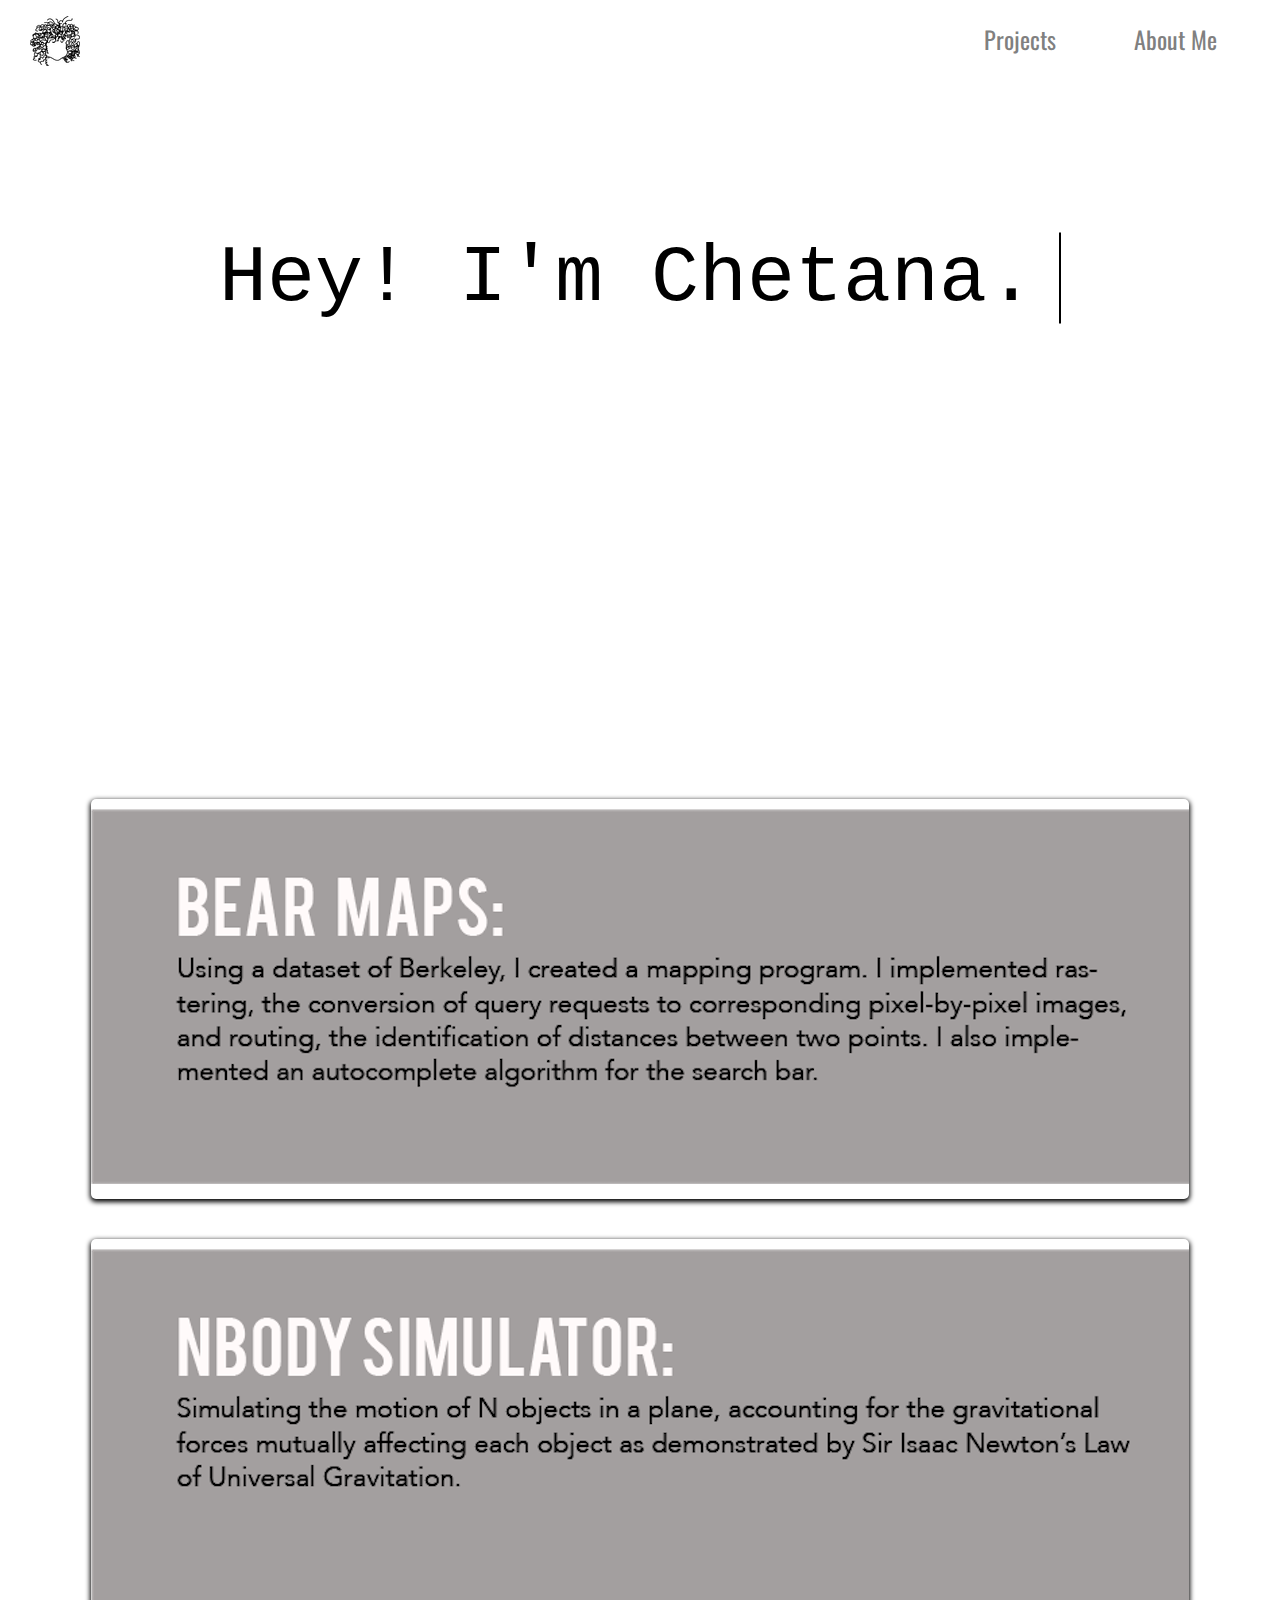
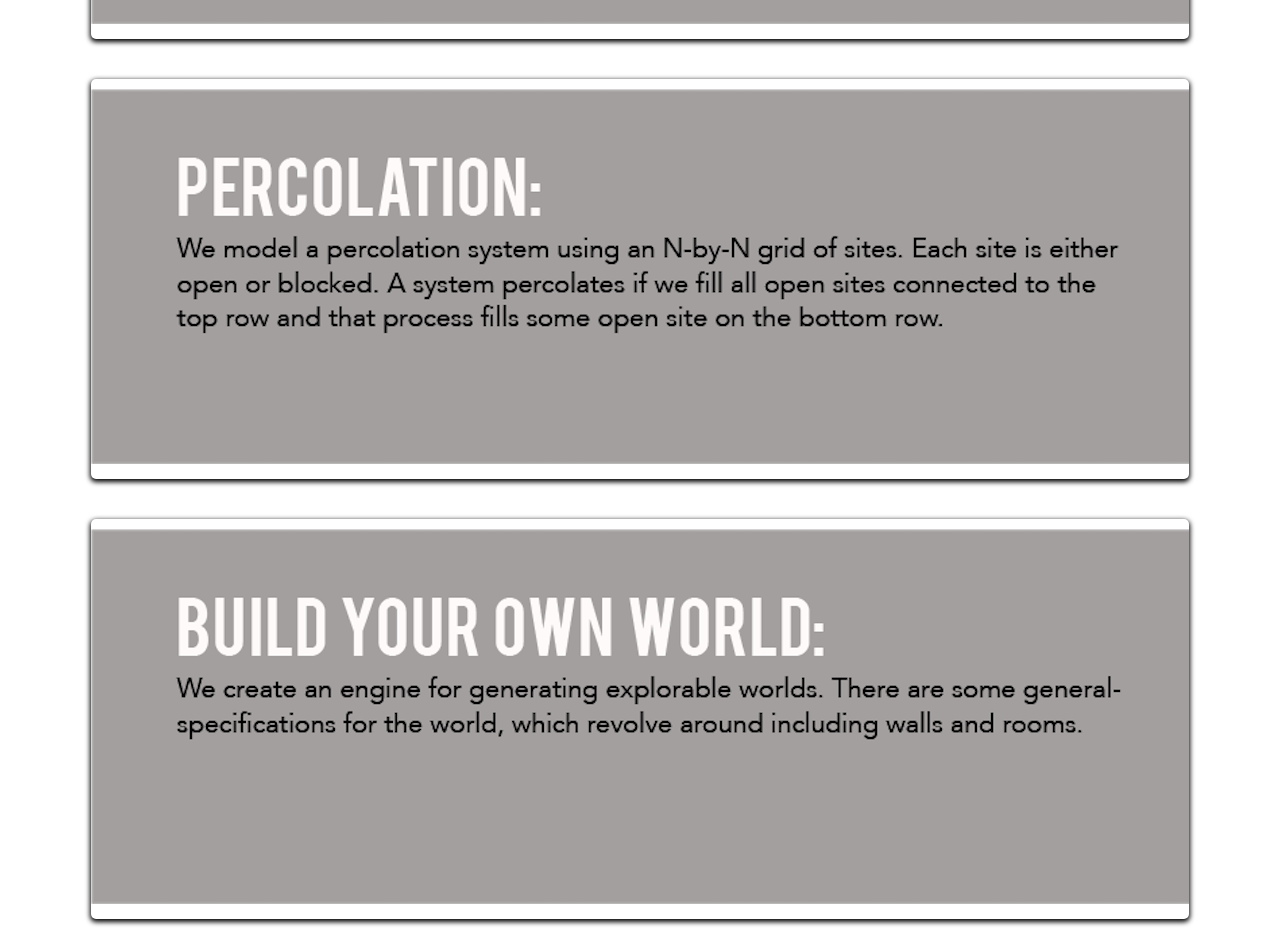
<file: Portfolio/index.html>
<!DOCTYPE html>
<html>
<head>
	<link rel="stylesheet" type="text/css" href="assets/css/style.css">
	<link href="https://fonts.googleapis.com/css?family=Oswald" rel="stylesheet" type='text/css'>
	<script src="https://ajax.googleapis.com/ajax/libs/jquery/3.3.1/jquery.min.js"></script>
	<script src="assets/script/script.js"></script>
</head>
<body>
	<title>Chetana Ramaiyer</title>

	<div id='nav'>
		<a href="index.html">
	    <img src="assets/img/girl.png" id="logo"  />
			</a>
	 <nav>

	<ul class="menu">
	    <li><a class="active" href="index.html">Projects</a></li>
	    <li><a href="aboutme.html">About Me</a></li>
	</ul>
	<div class="clear"></div>


	<p class="line-1 anim-typewriter">Hey! I'm Chetana.</p>

	<div class="content">
		<div class="info-box-container">
				<div class="info-box">
					<a target="_blank"href ="bearmaps.html">
						<img src="assets/img/bearmaps.png"/>
					</a>
				</div>
				<div class="info-box">
					<a target="_blank"href ="Nbody.html">
						<img src="assets/img/Nbody.png" />
					</a>
				</div>
				<div class="info-box">
					<a target="_blank"href ="Percolation.html">
						<img src="assets/img/Percolation.png" />
					</a>
				</div>
				<div class="info-box">
					<a target="_blank"href ="world.html">
						<img src="assets/img/world.png" />
					</a>
				</div>
		</div>
	</div>


</body>
</html>
</file>
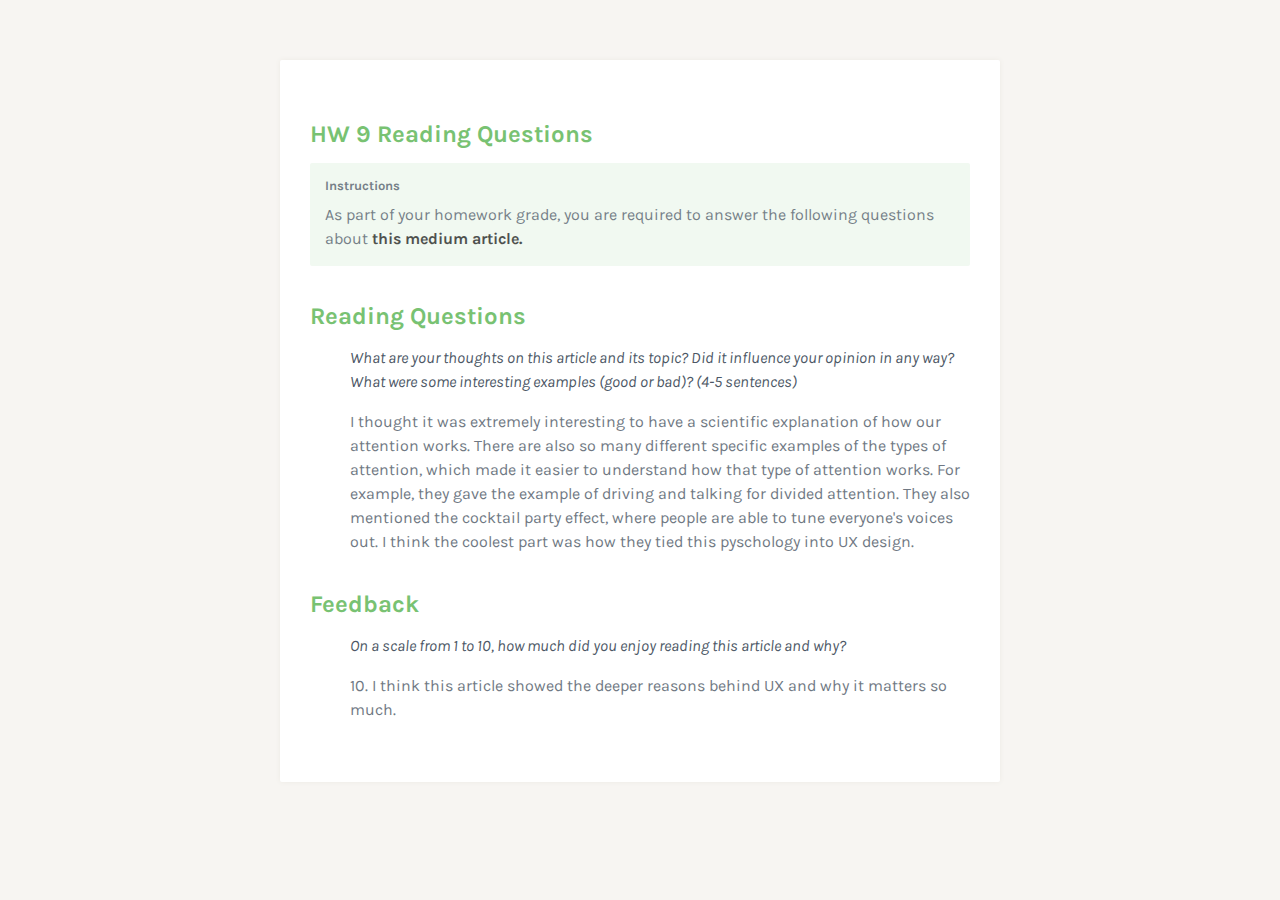
<file: Portfolio/design_responses.html>
<html>
	<head>
		<title>HW 9 Design Responses</title>
		<link rel="stylesheet" type="text/css" href="assets/css/wdd.css">
		<link href="https://fonts.googleapis.com/css?family=Karla" rel="stylesheet">
		<meta charset="utf-8">
	</head>
	<body>
		<div id="container">
			<div class="section">
				<div class="info">
					<div class="info-title">HW 9 Reading Questions</div>
					<div class="info-content">
						<div class="info-required">Instructions</div>
						<div class="info-intro">As part of your homework grade, you are required to answer the following questions about <a href="https://uxdesign.cc/ux-psychology-go-hand-in-hand-introduction-to-human-attention-a70ffd2c4289" target="_blank">this medium article.</a></div>
					</div>
				</div>

				<div class="body">
					<div class="body-header">Reading Questions</div>
					<ul>
						<li>
							<p>What are your thoughts on this article and its topic? Did it influence your opinion in any way? What were some interesting examples (good or bad)? (4-5 sentences)</p>
							<p> I thought it was extremely interesting to have a scientific explanation of how our attention works. There are also so many different specific examples of the types of
							attention, which made it easier to understand how that type of attention works. For example, they gave the example of driving and talking for divided attention. They also
						  mentioned the cocktail party effect, where people are able to tune everyone's voices out. I think the coolest part was how they tied this pyschology into UX design.</p>
						</li>
					</ul>

					<div class="body-header">Feedback</div>
					<ul>
						<li>
							<p>On a scale from 1 to 10, how much did you enjoy reading this article and why?</p>
							<p> 10. I think this article showed the deeper reasons behind UX and why it matters so much.</p>
						</li>
					</ul>
				</div>
			</div>
		</div>
	</body>
</html>
</file>
<file: Portfolio/assets/css/style.css>
body {
margin: 0px;
background-position: center;
font-family: 'Teko', sans-serif;

 color: black;
 font-family: 'Anonymous Pro', monospace;
}

#logo {
  float: left;
  display: inline-block;
	margin-left: 30px;
}

.menu {
	display: flex;
	flex-direction: row;
	justify-content: flex-end;
  align-items: flex-end;
}

.menu li
{
	display: flex;
	list-style: none;
}
.menu a:link, a:visited
	{
	display: flex;
	width: 140.7px;
	color: grey;
	font-family: 'Oswald', sans-serif;
	font-size: 1.5em;
	text-align: center;
	padding: 5px;
	text-decoration: none;
}

.menu a:hover, .menu a:active
{
	color: black;
}
.active, a.active
{
	color: black;
}

	.clear {
	  clear: both;
	}

	.content {
	    display: flex;
	    flex-direction: column;
	    align-items: center;
	}

	.info-box-container {
	  display: flex;
	  flex-direction: column;
	  justify-content: center;
	}

	.info-box {
	  display: flex;
	  justify-content: center;
	  align-items: center;
	}

	.content {
	    grid-area: content;
	    padding: 10px;
	    overflow: scroll;
	}

	.info-box-container {
			margin-top: 400px;
	    z-index: 9;
	}

	.info-box {
	    background-color: white;
	    width: 100%;
	    height: 400px;
	    margin: 20px 0px;
	    border-radius: 5px;
	    transition: all 0.15s ease;
	    border: 2px ;
	    box-shadow: 0px 2px 5px 1px;
	}

	.info-box:hover {
	    border: 2px solid grey;
	    transform: scale(1.01);
	    cursor: pointer;
	}

	.info-box img {
			object-fit: cover;
	}
	/* Google Fonts */
	@import url(https://fonts.googleapis.com/css?family=Anonymous+Pro);

	.line-1{
	    position: relative;
	    top: 50%;
	    width: 10.5em;
	    margin: 0 auto;
			margin-top: 200px;
	    border-right: 2px solid black;
	    font-size: 500%;
	    text-align: left;
	    white-space: nowrap;
	    overflow: hidden;
	    transform: translateY(-50%);
	}

	/* Animation */
	.anim-typewriter{
	  animation: typewriter 2s steps(44) 1s 1 normal both,
	             blinkTextCursor steps(44) infinite normal;
	}
	@keyframes typewriter{
	  from{width: 0;}
	  to{width: 10.5em;}
	}
	@keyframes blinkTextCursor{
	  from{border-right-color: black;}
	  to{border-right-color: transparent;}
	}

#title {

	display: flex;
	flex-direction: row;
	justify-content: space-between;

	font-size: 3.5em;
	margin: 30px;
	margin-bottom: 20px;
	text-transform: uppercase;
	letter-spacing: 5px;
	font-weight: 400;
	color: black;
}


#aboutMe {
	margin-top: 20px;
	margin-left: 300px;
}

.box {
   display: flex;
   flex-direction: row;
	 justify-content: center;
	 align-items: center;
}

.child {
   display: flex;
   flex-direction: column;
	 align-items: center;
}


#bio {
	font-family: 'Oswald', sans-serif;
	font-size: 4em;
}

.row {
  display: flex;
	margin-top: 150px;
	margin-bottom: 300px;
	justify-content: center;
  flex-wrap: wrap;
  padding: 0 4px;
}

/* Create four equal columns that sits next to each other */
.column {
  flex: 25%;
  max-width: 25%;
  padding: 0 4px;
}

.column img {
  margin-top: 8px;
  vertical-align: middle;
}

/* Responsive layout - makes a two column-layout instead of four columns */
@media screen and (max-width: 800px) {
  .column {
    flex: 50%;
    max-width: 50%;
  }
}

/* Responsive layout - makes the two columns stack on top of each other instead of next to each other */
@media screen and (max-width: 600px) {
  .column {
    flex: 100%;
    max-width: 100%;
  }
}
</file>
<file: Portfolio/assets/css/wdd.css>
body {
    margin: 0px;
    font-family: 'Karla';
    background: #f7f5f2;
    padding: 60px;
}

a {
	color: inherit;
	text-decoration: none;
}

p:first-child {
    font-style: italic;
}

p:nth-child(2) {
    opacity: 0.8;
}

.img-scaled {
    width: 100%;
}

.img-scaled-wh {
    width: 100%;
    height: 100%:
}

.clear {
    clear: both;
}

* {
    outline: none;
}

#data {
	display: none;
}

.tag {
	color: #6392c0;
}

.element {
	color: #de6868;
}

#container {
    width: 720px;
    margin: 0px auto;
    background: white;
    box-shadow: 0px 0px 5px #edeae5;
    border-radius: 2px;
    position: relative;
    padding: 30px 0px;
}
#header {
    background: #78c272;
    padding: 15px;
    color: white;
    width: 270px;
}
#header-caption-logo {
    width: 20px;
    float: left;
}
#header-caption-name {
    float: left;
    margin-left: 5px;
    font-size: 12px;
    font-weight: 700;
    line-height: 15px;
}
#header-caption {
    margin-bottom: 6px;
    opacity: 0.6;
}
#header-title {
    font-size: 18px;
    font-weight: 300;
    float: left;
}
#header-due {
    float: left;
    font-size: 18px;
    font-weight: 300;
    margin-left: 10px;
    padding-left: 10px;
    border-left: 2px solid rgba(255, 255, 255, 0.15);
}
.section {
    margin: 30px 0px;
    padding: 0px 30px;
}
#submission-header, .info-title {
    text-align: left;
    color: #78c272;
    font-size: 24px;
    font-weight: 700;
    margin-bottom: 15px;
}
#submission-content, .info-content {
    padding: 15px;
    background: rgba(120, 194, 114, 0.1);
    border-radius: 2px;
    color: #4c5765;
}
.info-required {
    font-size: 13px;
    font-weight: 700;
    opacity: 0.75;
    margin-bottom: 10px;
}
.info-intro {
    line-height: 24px;
    font-size: 16px;
    opacity: 0.75;
}
.info {
    margin-bottom: 30px;
}
.info a {
    font-weight: 700;
    color: black;
    opacity: 0.9;
}
.body-header {
    font-size: 24px;
    font-weight: 700;
    color: #78c272;
    margin-top: 36px;
}
.body p {
    line-height: 24px;
}
.body img {
	width: 100%;
}
.body a {
	color: #78c272;
}
.body li {
    line-height: 24px;
    list-style: none;
}
.body {
    color: #4c5765;
}
.body .caption {
    opacity: 0.6;
}
#submission {
    padding: 0px 30px;
}
#submission-content p, #submission-content li {
    line-height: 24px;
    opacity: 0.75;
}

#announcement-heading {
    text-align: right;
    color: #de6868;
    font-weight: 700;
    font-size: 24px;
    margin-bottom: 15px;
}
#announcement-content {
    padding: 15px;
    background: rgba(222, 104, 104, 0.1);
    color: #4c5765;
    font-size: 12px;
    line-height: 24px;
    border-radius: 2px;
}
.download {
    background: #78c272;
    color: white;
    width: 240px;
    text-align: center;
    padding: 15px 0px;
    border-radius: 2px;
    font-size: 13px;
    font-weight: 700;
    margin: 30px auto;
    cursor: pointer;
}
#announcement .link {
    background: #de6868;
    width: 320px;
    font-size: 13px;
    font-weight: 700;
    color: white;
    text-align: center;
    padding: 15px 0px;
    margin: 30px auto;
    border-radius: 2px;
    cursor: pointer;
}
</file>
